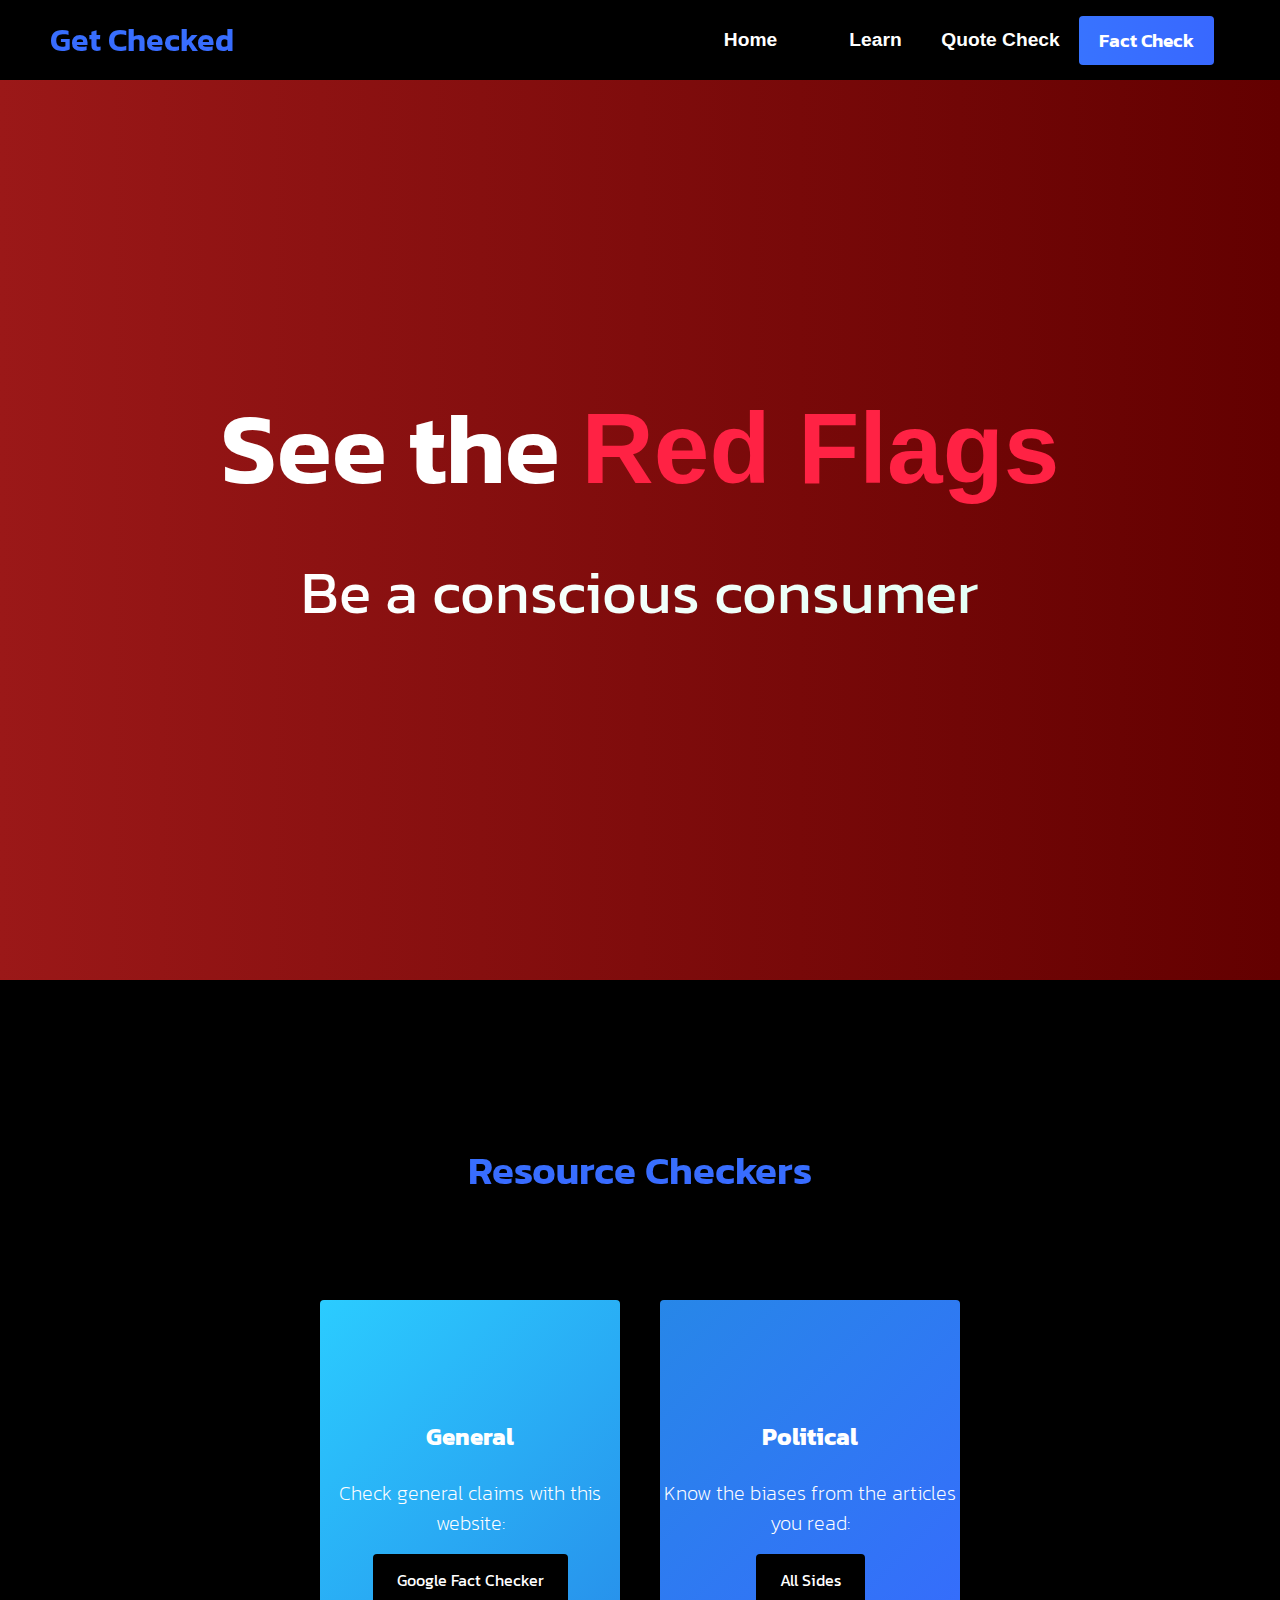
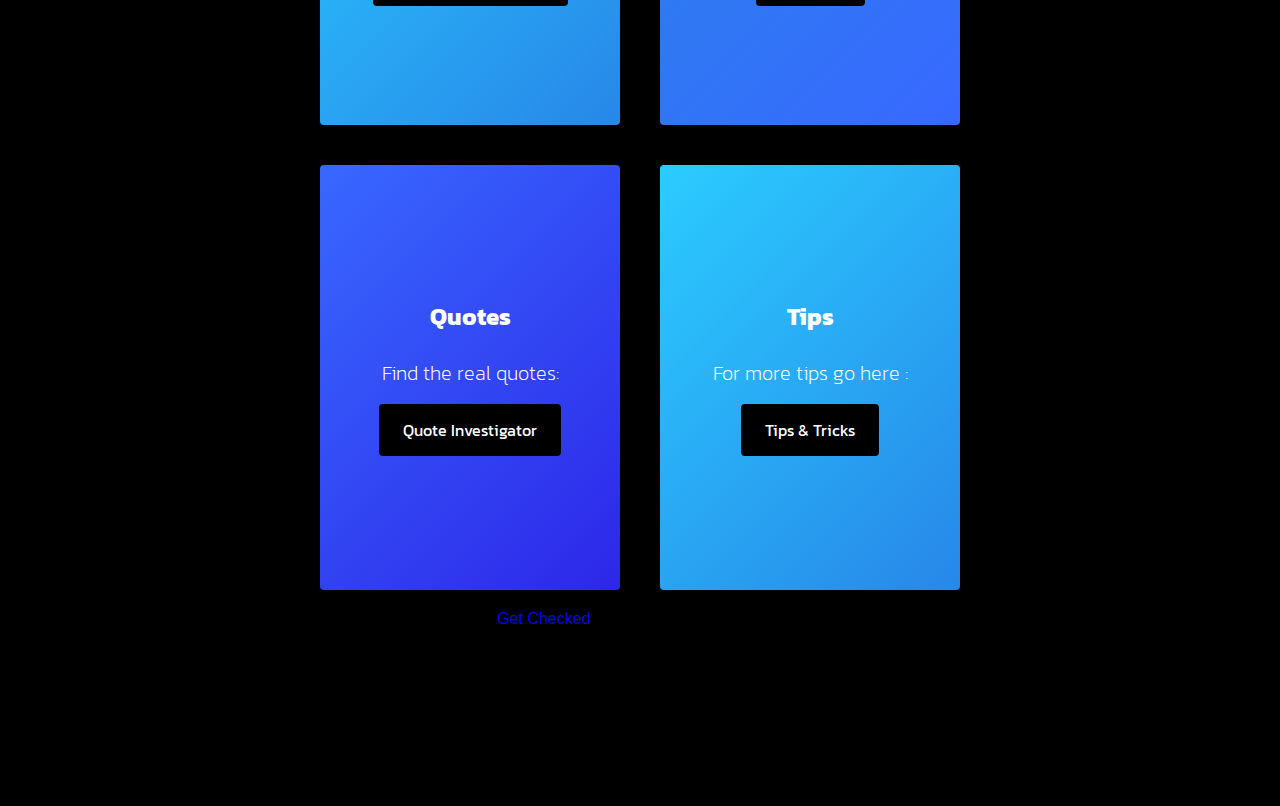
<file: website/learn.html>
<!DOCTYPE html>
<html lang="en">
    <head>
        <meta charset="UTF-8" />
        <meta name="viewport" content="width=device-width, initial-scale=1.0" />
        <title>Get Checked</title>
        <link rel="stylesheet" href="style.css" />
        <link
          rel="stylesheet"
          href="https://use.fontawesome.com/releases/v5.14.0/css/all.css"
          integrity="sha384-HzLeBuhoNPvSl5KYnjx0BT+WB0QEEqLprO+NBkkk5gbc67FTaL7XIGa2w1L0Xbgc"
          crossorigin="anonymous"
        />
        <link rel="preconnect" href="https://fonts.googleapis.com">
        <link rel="preconnect" href="https://fonts.gstatic.com" crossorigin>
        <link href="https://fonts.googleapis.com/css2?family=Kanit&display=swap" rel="stylesheet">
      </head>
      <body>
        <!-- Navbar Section -->
        
        <nav class="navbar">
          <div class="navbar__container">
            <a href="#home" id="navbar__logo">Get Checked</a>
            <div class="navbar__toggle" id="mobile-menu">
              <span class="bar"></span> <span class="bar"></span>
              <span class="bar"></span>
            </div>
            <ul class="navbar__menu">
              <li class="navbar__item">
                <a href="/website/index.html" class="navbar__links" id="home-page">Home</a>
              </li>
              <li class="navbar__item">
                <a href="/website/learn.html" class="navbar__links" id="about-page">Learn</a>
              </li>
              <li class="navbar__item">
                <a href="/website/quote.html" class="navbar__links" id="signup">Quote Check</a>
            </li>
            <li class="navbar__btn">
              <a href="/website/fact.html" class="button" id="signup">Fact Check</a>
          </li>
            </ul>
          </div>
        </nav>

 <!-- Hero Section -->
 <div class="redhero" id="home">

  <div class="redhero__container">
      <h1 class="redhero__heading">See the <span id="auto">Red Flags</span></h1>

      <p class="redhero__description">Be a conscious consumer</p>

  </div>
</div>
 
       

     


<!-- Services Section -->
<div class="services" id="services">
  <h1>Resource Checkers</h1>
  <div class="services__wrapper">
    <a href="https://toolbox.google.com/factcheck/explorer" class="services__card">
      <h2>General</h2>
      <p>Check general claims with this website:  </p>
      <!-- Google Button Section -->
          <div class="services__btn"><button>Google Fact Checker</button></div>
    </a>
    <a href="https://www.allsides.com/unbiased-balanced-news" class="services__card">
      <h2>Political</h2>
      <p>Know the biases from the articles you read:</p>
      <div class="services__btn"><button>All Sides</button></div>
    </a>
    <a href="https://quoteinvestigator.com/" class="services__card">
      <h2>Quotes</h2>
      <p>Find the real quotes:</p>
      <div class="services__btn"><button>Quote Investigator</button></div>
    </a>
    <a href="https://abqlibrary.org/fakenews/factcheck" class="services__card">
        <h2>Tips</h2>
        <p>For more tips go here :</p>
        <div class="services__btn"><button>Tips & Tricks</button></div>
    </a>
    </div>


        <!-- Footer Section -->
    <div class="footer__container">
      <section class="social__media">
        <div class="social__media--wrap">
          <div class="footer__logo">
            <a href="/" id="footer__logo">Get Checked</a>
          </div>
          <p class="website__rights">© Get Checked 2022. All rights reserved</p>
          <div class="social__icons">
            <a href="/" class="social__icon--link" target="_blank"
              ><i class="fab fa-facebook"></i
            ></a>
    
          </div>
        </div>
      </section>
    </div>
</file>
<file: website/style.css>
* {
  box-sizing: border-box;
  margin: 0;
  padding: 0;
  font-family: 'Kumbh Sans', sans-serif;
  scroll-behavior: smooth;
}

a {
  text-decoration: none;
}

.navbar {
  background: #000000;
  height: 80px;
  display: flex;
  justify-content: center;
  align-items: center;
  font-size: 1.2rem;
  position: sticky;
  top: 0;
  z-index: 999;
}

.navbar__container {
  display: flex;
  justify-content: space-between;
  height: 80px;
  z-index: 1;
  width: 100%;
  max-width: 1300px;
  margin: 0 auto;
  padding: 0 50px;
}

#navbar__logo {
  background-color: #3868FF;
  background-image: linear-gradient(to top, #3868FF 0%, #3873FF 100%);
  background-size: 100%;
  -webkit-background-clip: text;
  -moz-background-clip: text;
  background-clip: text;
  -webkit-text-fill-color: transparent;
  -moz-text-fill-color: transparent;
  display: flex;
  align-items: center;
  cursor: pointer;
  text-decoration: none;
  font-size: 2rem;
  font-family: 'Kanit', sans-serif;
  font-weight: 600;

}

.navbar__menu {
  display: flex;
  align-items: center;
  list-style: none;
}

.navbar__item {
  height: 80px;
  font-family: 'Kanit', sans-serif;
  font-weight: 600;
}

.navbar__links {
  color: #fff;
  display: flex;
  align-items: center;
  justify-content: center;
  width: 125px;
  text-decoration: none;
  height: 100%;
  transition: all 0.3s ease;
}

.navbar__btn {
  display: flex;
  justify-content: center;
  align-items: center;
  padding: 0 1rem;
  width: 100%;
}

.button {
  display: flex;
  justify-content: center;
  align-items: center;
  text-decoration: none;
  padding: 10px 20px;
  height: 100%;
  width: 100%;
  border: none;
  outline: none;
  border-radius: 4px;
  background: #3868FF;
  background: -webkit-linear-gradient(to right, #3873FF, #3868FF);
  background: linear-gradient(to right, #3873FF, #3868FF);
  font-family: 'Kanit', sans-serif;
  font-weight: 600;
  color: #fff;
  transition: all 0.3s ease;
}
 
.rbutton {
  display: flex;
  justify-content: center;
  align-items: center;
  text-decoration: none;
  padding: 10px 20px;
  height: 100%;
  width: 100%;
  border: none;
  outline: none;
  border-radius: 4px;
  background: #ff2244;
  background: -webkit-linear-gradient(to right, #ff2244, #ff2244);
  background: linear-gradient(to right, #ff2244, #ff2244);
  font-family: 'Kanit', sans-serif;
  font-weight: 600;
  color: #fff;
  transition: all 0.3s ease;
}

.navbar__links:hover {
  color: #6C2BFF;
  transition: all 0.3s ease;
}

@media screen and (max-width: 960px) {
  .navbar__container {
    justify-content: space-between;
    height: 80px;
    z-index: 1;
    width: 100%;
    max-width: 1300px;
    padding: 0;
  }

  .navbar__menu {
    display: grid;
    grid-template-columns: auto;
    margin: 0;
    width: 100%;
    position: absolute;
    top: -1000px;
    opacity: 1;
    transition: all 0.5s ease;
    z-index: -1;
  }

  .navbar__menu.active {
    background: #000000;
    top: 100%;
    opacity: 1;
    transition: all 0.5s ease;
    z-index: 99;
    height: 60vh;
    font-size: 1.6rem;
  }

  #navbar__logo {
    padding-left: 25px;
  }

  .navbar__toggle .bar {
    width: 25px;
    height: 3px;
    margin: 5px auto;
    transition: all 0.3s ease-in-out;
    background: #fff;
  }

  .navbar__item {
    width: 100%;
  }

  .navbar__links {
    text-align: center;
    padding: 2rem;
    width: 100%;
    display: table;
  }

  .navbar__btn {
    padding-bottom: 2rem;
  }

  .button {
    display: flex;
    justify-content: center;
    align-items: center;
    width: 80%;
    height: 80px;
    margin: 0;
    border-radius: 20px;
  }

  #mobile-menu {
    position: absolute;
    top: 20%;
    right: 5%;
    transform: translate(5%, 20%);
  }

  .navbar__toggle .bar {
    display: block;
    cursor: pointer;
  }

  #mobile-menu.is-active .bar:nth-child(2) {
    opacity: 0;
  }

  #mobile-menu.is-active .bar:nth-child(1) {
    transform: translateY(8px) rotate(45deg);
  }

  #mobile-menu.is-active .bar:nth-child(3) {
    transform: translateY(-8px) rotate(-45deg);
  }
}
 
/* Hero Section */
.hero {
  background: #6C2BFF;
  background: linear-gradient(to right, #153AB3, #6C2BFF);
  padding: 200px 0;
  height: 100vh;
}

.hero__container {
  display: flex;
  flex-direction: column;
  justify-content: center;
  align-items: center;
  max-width: 1200px;
  margin: 0 auto;
  height: 90%;
  text-align: center;
  padding: 30px;
}

.hero__heading {
  font-size: 100px;
  font-family: 'Kanit', sans-serif;
  font-weight: 600;
  margin-bottom: 24px;
  color: #fff;
}

.hero__heading span {
  font-weight: 800;
  background: #2BCCFF;
  background-size: 100%;
  -webkit-background-clip: text;
  -moz-background-clip: text;
  background-clip: text;
  -webkit-text-fill-color: transparent;
  -mo-text-fill-color: transparent;
}

.hero__description {
  font-size: 60px;
  font-family: 'Kanit', sans-serif;
  font-weight: 400;
  background: #ffffff; /* fallback for old browsers */
  background: -webkit-linear-gradient(
    to right,
    #ffffff,
    #e5fff6
  ); /* Chrome 10-25, Safari 5.1-6 */
  background: linear-gradient(
    to right,
    #ffffff,
    #e5fff6
  ); /* W3C, IE 10+/ Edge, Firefox 16+, Chrome 26+, Opera 12+, Safari 7+ */
  background-size: 100%;
  -webkit-background-clip: text;
  -moz-background-clip: text;
  background-clip: text;
  -webkit-text-fill-color: transparent;
  -moz-text-fill-color: transparent;
}

.highlight {
  border-bottom: 4px solid #6C2BFF;
}

omedia screen and (max-width: 768px) {
  .hero__heading {
    font-size: 60px;
  }

  .hero__description {
    font-size: 40px;
  }
}

/*Red Hero Section */
.redhero {
  background: #f80404;
  background: linear-gradient(to right, #9b1818, #630000);
  padding: 200px 0;
  height: 100vh;
}

.redhero__container {
  display: flex;
  flex-direction: column;
  justify-content: center;
  align-items: center;
  max-width: 1200px;
  margin: 0 auto;
  height: 90%;
  text-align: center;
  padding: 30px;
}

.redhero__heading {
  font-size: 100px;
  font-family: 'Kanit', sans-serif;
  font-weight: 600;
  margin-bottom: 24px;
  color: #fff;
}

.redhero__heading span {
  font-weight: 800;
  background: #f24;
  background-size: 100%;
  -webkit-background-clip: text;
  -moz-background-clip: text;
  background-clip: text;
  -webkit-text-fill-color: transparent;
  -mo-text-fill-color: transparent;
}

.redhero__description {
  font-size: 60px;
  font-family: 'Kanit', sans-serif;
  font-weight: 400;
  background: #ffffff; /* fallback for old browsers */
  background: -webkit-linear-gradient(
    to right,
    #ffffff,
    #e5fff6
  ); /* Chrome 10-25, Safari 5.1-6 */
  background: linear-gradient(
    to right,
    #ffffff,
    #e5fff6
  ); /* W3C, IE 10+/ Edge, Firefox 16+, Chrome 26+, Opera 12+, Safari 7+ */
  background-size: 100%;
  -webkit-background-clip: text;
  -moz-background-clip: text;
  background-clip: text;
  -webkit-text-fill-color: transparent;
  -moz-text-fill-color: transparent;
}
/* About Section */
.main {
  background-color: #000000;
  padding: 10rem 0;
}

.main__container {
  display: grid;
  grid-template-columns: 1fr 1fr;
  align-items: center;
  justify-content: center;
  margin: 0 auto;
  height: 90%;
  z-index: 1;
  width: 100%;
  max-width: 1300px;
  padding: 0 50px;
}

.main__content {
  color: #fff;
  width: 100%;
}

.main__content h1 {
  font-size: 2rem;
  font-family: 'Kanit', sans-serif;
  font-weight: 600;
  background-color: #3868FF;
  background-image: linear-gradient(to top, #3868FF 0%, #3873FF 100%);
  background-size: 100%;
  -webkit-background-clip: text;
  -moz-background-clip: text;
  background-clip: text;
  -webkit-text-fill-color: transparent;
  -moz-text-fill-color: transparent;
  text-transform: uppercase;
  margin-bottom: 32px;
}

/* UNUSED AT THE MOMENT */
.main__content h2 {
  font-size: 4rem;
  background: #ff8177; /* fallback for old browsers */
  background: -webkit-linear-gradient(
    to right,
    #9114ff,
    #da22ff
  ); /* Chrome 10-25, Safari 5.1-6 */
  background: linear-gradient(
    to right,
    #8f0eff,
    #da22ff
  ); /* W3C, IE 10+/ Edge, Firefox 16+, Chrome 26+, Opera 12+, Safari 7+ */
  background-size: 100%;
  -webkit-background-clip: text;
  -moz-background-clip: text;
  background-clip: text;
  -webkit-text-fill-color: transparent;
  -moz-text-fill-color: transparent;
}

.main__content p {
  margin-top: 1rem;
  font-size: 2rem;
  font-family: 'Kanit', sans-serif;
  font-weight: 400
}

.main__content span {
  font-weight: 800;
  background: #2BCCFF;
  background-size: 100%;
  -webkit-background-clip: text;
  -moz-background-clip: text;
  background-clip: text;
  -webkit-text-fill-color: transparent;
  -mo-text-fill-color: transparent;
}

.main__btn {
  font-size: 1.8rem;
  font-family: 'Kanit', sans-serif;
  font-weight: 600;
  background: #3868FF;
  background: -webkit-linear-gradient(to right, #3873FF, #3868FF);
  background: linear-gradient(to right, #3873FF, #3868FF);
  padding: 20px 60px;
  border: none;
  border-radius: 4px;
  margin-top: 2rem;
  cursor: pointer;
  position: relative;
  transition: all 0.35s;
  outline: none;
}

.main__btn a {
  position: relative;
  z-index: 2;
  color: #fff;
  text-decoration: none;
}

.main__btn:after {
  position: absolute;
  content: '';
  top: 0;
  left: 0;
  width: 0;
  height: 100%;
  background: #6C2BFF;
  transition: all 0.35s;
}

.main__btn:hover {
  color: #fff;
}

.main__btn:hover:after {
  width: 100%;
}

.main__img--container {
  text-align: center;
}

.main__img--card {
  margin: 10px;
  height: 500px;
  width: 500px;
  border-radius: 4px;
  display: flex;
  flex-direction: column;
  justify-content: center;
  color: #fff;
  background-image: linear-gradient(to right, #00dbde 0%, #fc00ff 100%);
}

.fa-layer-group,
.fa-users {
  font-size: 14rem;
}

#card-2 {
  background: #3868FF;
  background: -webkit-linear-gradient(to right, #3873FF, #3868FF);
  background: linear-gradient(-45deg, #3873FF, #3868FF);
}

/* Mobile Responsive */
@media screen and (max-width: 1100px) {
  .main__container {
    display: grid;
    grid-template-columns: 1fr;
    align-items: center;
    justify-content: center;
    width: 100%;
    margin: 0 auto;
    height: 90%;
  }

  .main__img--container {
    display: flex;
    justify-content: center;
  }

  .main__img--card {
    height: 425px;
    width: 425px;
  }

  .main__content {
    text-align: center;
    margin-bottom: 4rem;
  }

  .main__content h1 {
    font-size: 2.5rem;
    margin-top: 2rem;
  }

  .main__content h2 {
    font-size: 3rem;
  }

  .main__content p {
    margin-top: 1rem;
    font-size: 1.5rem;
  }
}

@media screen and (max-width: 480px) {
  .main__img--card {
    width: 250px;
    height: 250px;
  }

  .fa-users,
  .fa-layer-group {
    font-size: 4rem;
  }

  .main__content h1 {
    font-size: 2rem;
    margin-top: 3rem;
  }
  .main__content h2 {
    font-size: 2rem;
  }

  .main__content p {
    margin-top: 2rem;
  }

  .main__btn {
    padding: 12px 36px;
    margin: 2.5rem 0;
  }
}


/* Services Section */
.services {
  background: #000000;
  display: flex;
  flex-direction: column;
  justify-content: center;
  align-items: center;
  height: 100%;
  padding: 10rem 0;
}

.services h1 {
  font-family: 'Kanit', sans-serif;
  font-weight: 600;
  background-color: #3868FF;
  background-image: linear-gradient(to top, #3868FF 0%, #3873FF 100%);
  background-size: 100%;
  -webkit-background-clip: text;
  -moz-background-clip: text;
  background-clip: text;
  -webkit-text-fill-color: transparent;
  -moz-text-fill-color: transparent;
  margin-bottom: 5rem;
  font-size: 2.5rem;
}

.services__wrapper {
  display: grid;
  grid-template-columns: 1fr 1fr 1fr;
  grid-template-rows: 1fr;
}

.services__card {
  font-family: 'Kanit', sans-serif;
  font-weight: 600;
  margin: 20px;
  height: 425px;
  width: 300px;
  border-radius: 4px;
  display: flex;
  flex-direction: column;
  justify-content: center;
  color: #fff;
  background-color: #2BCCFF;
  background-image: -webkit-linear-gradient(135deg, #2BCCFF, #2787E8);
  background-image: linear-gradient(135deg, #2BCCFF, #2787E8);
  transition: 0.3s ease-in;
}

.services__card:nth-child(2) {
  background-color: #2787E8;
  background-image: -webkit-linear-gradient(135deg, #2787E8, #3868FF);
  background-image: linear-gradient(135deg, #2787E8, #3868FF);
}

.services__card:nth-child(3) {
  background-color: #3868FF;
  background-image: -webkit-linear-gradient(135deg, #3868FF, #2D27E8);
  background-image: linear-gradient(135deg, #3868FF, #2D27E8);
}

.services__card h2 {
  font-family: 'Kanit', sans-serif;
  text-align: center;
}

.services__card p {
  font-family: 'Kanit', sans-serif;
  font-weight: 200;
  text-align: center;
  margin-top: 24px;
  font-size: 20px;
}

.services__btn {
  display: flex;
  justify-content: center;
  margin-top: 16px;
}

.services__card button {
  color: #fff;
  padding: 14px 24px;
  border: none;
  outline: none;
  border-radius: 4px;
  background: #000000;
  font-size: 1rem;
  font-family: 'Kanit', sans-serif;
  font-weight: 400;
}

.services__card button:hover {
  cursor: pointer;
}

.services__card:hover {
  transform: scale(1.05);
  filter: brightness(110%);
  transition: 0.2s ease-in;
  cursor: pointer;
}

@media screen and (max-width: 1300px) {
  .services__wrapper {
    grid-template-columns: 1fr 1fr;
  }
}

@media screen and (max-width: 768px) {
  .services__wrapper {
    grid-template-columns: 1fr;
  }
}

/**********************
* Red Services Section 
**********************/
.redservices {
  background: #000000;
  display: flex;
  flex-direction: column;
  justify-content: center;
  align-items: center;
  height: 100%;
  padding: 10rem 0;
}

.redservices h1 {
  font-family: 'Kanit', sans-serif;
  font-weight: 600;
  background-color: #fc1616;
  background-image: linear-gradient(to top, #fc1616 0%, #fc0a0a 100%);
  background-size: 100%;
  -webkit-background-clip: text;
  -moz-background-clip: text;
  background-clip: text;
  -webkit-text-fill-color: transparent;
  -moz-text-fill-color: transparent;
  margin-bottom: 5rem;
  font-size: 2.5rem;
}

.redservices__wrapper {
  display: grid;
  grid-template-columns: 1fr 1fr 1fr;
  grid-template-rows: 1fr;
}

.redservices__card {
  font-family: 'Kanit', sans-serif;
  font-weight: 600;
  margin: 20px;
  height: 425px;
  width: 300px;
  border-radius: 4px;
  display: flex;
  flex-direction: column;
  justify-content: center;
  color: #fff;
  background-color: #f24;
  background-image: -webkit-linear-gradient(135deg, #f24, rgb(202, 6, 6));
  background-image: linear-gradient(135deg, #f24, rgb(202, 6, 6));
  transition: 0.3s ease-in;
}

.redservices__card:nth-child(2) {
  background-color: #f24;
  background-image: -webkit-linear-gradient(135deg, #f24, rgb(202, 6, 6));
  background-image: linear-gradient(135deg, #f24, rgb(202, 6, 6));
}

.redservices__card:nth-child(3) {
  background-color: rgb(202, 6, 6);
  background-image: -webkit-linear-gradient(135deg, rgb(202, 6, 6), rgb(141, 8, 8));
  background-image: linear-gradient(135deg, rgb(202, 6, 6), rgb(141, 8, 8);
}

.redservices__card h2 {
  font-family: 'Kanit', sans-serif;
  text-align: center;
}

.redservices__card p {
  font-family: 'Kanit', sans-serif;
  font-weight: 200;
  text-align: center;
  margin-top: 24px;
  font-size: 20px;
}

.redservices__btn {
  display: flex;
  justify-content: center;
  margin-top: 16px;
}

.redservices__card button {
  color: #fff;
  padding: 14px 24px;
  border: none;
  outline: none;
  border-radius: 4px;
  background: #000000;
  font-size: 1rem;
  font-family: 'Kanit', sans-serif;
  font-weight: 400;
}

.redservices__card button:hover {
  cursor: pointer;
}

.redservices__card:hover {
  transform: scale(1.05);
  filter: brightness(110%);
  transition: 0.2s ease-in;
  cursor: pointer;
}

@media screen and (max-width: 1300px) {
  .redservices__wrapper {
    grid-template-columns: 1fr 1fr;
  }
}

@media screen and (max-width: 768px) {
  .redservices__wrapper {
    grid-template-columns: 1fr;
  }
}

/* Footer CSS */
.footer__container {
  font-family: 'Kanit', sans-serif;
  font-weight: 600;
  background-color: #000000;
  padding: 5rem 0;
  display: flex;
  flex-direction: column;
  justify-content: center;
  align-items: center;
}

#footer__logo {
  color: #fff;
  display: flex;
  align-items: center;
  cursor: pointer;
  text-decoration: none;
  font-size: 2rem;
}

.footer__links {
  font-weight: 400;
  width: 100%;
  max-width: 1000px;
  display: flex;
  justify-content: center;
}

.footer__link--wrapper {
  display: flex;
}

.footer__link--items {
  display: flex;
  flex-direction: column;
  align-items: flex-start;
  margin: 16px;
  text-align: left;
  width: 160px;
  box-sizing: border-box;
}

.footer__link--items h2 {
  margin-bottom: 16px;
  color: #fff;
}

.footer__link--items a {
  color: #fff;
  text-decoration: none;
  margin-bottom: 0.5rem;
  transition: 0.3 ease-out;
}

.footer__link--items a:hover {
  color: #e9e9e9;
  transition: 0.3 ease-out;
}

.social__icon--link {
  color: #fff;
  font-size: 24px;
}

.social__media {
  max-width: 1000px;
  width: 100%;
}

.social__media--wrap {
  display: flex;
  justify-content: space-between;
  align-items: center;
  width: 90%;
  max-width: 1000px;
  margin: 40px auto 0 auto;
}

.social__icons {
  display: flex;
  justify-content: space-between;
  align-items: center;
  width: 240px;
}

.website__rights {
  font-weight: 400;
  color: #fff;
}

@media screen and (max-width: 820px) {
  .footer__links {
    padding-top: 2rem;
  }

  #footer__logo {
    margin-bottom: 2rem;
  }

  .website__rights {
    margin-bottom: 2rem;
  }

  .footer__link--wrapper {
    flex-direction: column;
  }

  .social__media--wrap {
    flex-direction: column;
  }
}

@media screen and (max-width: 480px) {
  .footer__link--items {
    margin: 0;
    padding: 10px;
    width: 100%;
  }
}
</file>
